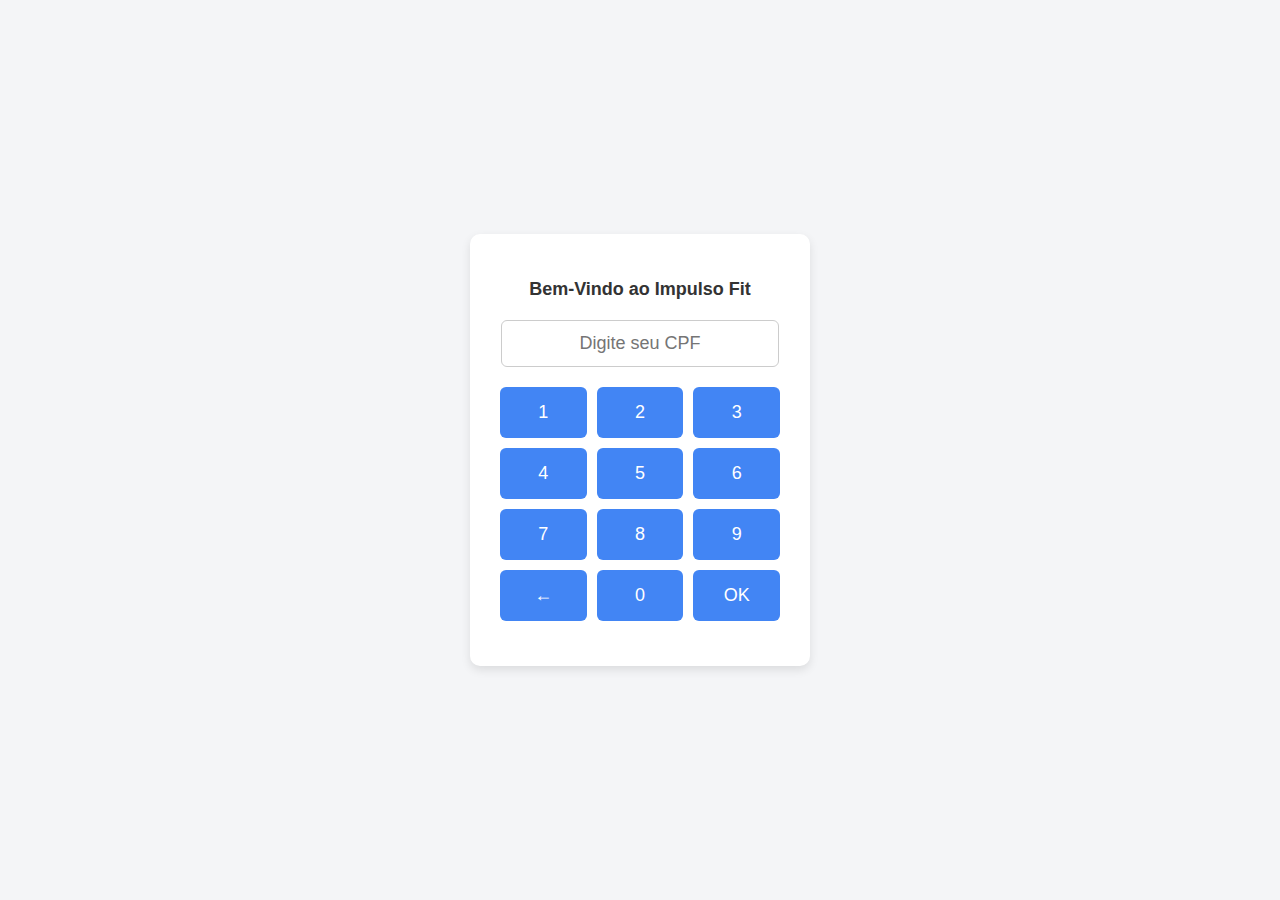
<file: index.html>
<!DOCTYPE html>
<html lang="pt-BR">
<head>
  <meta charset="UTF-8">
  <title>Impulso Fit</title>
  <link rel="stylesheet" href="style.css">
</head>
<body>

  <div class="login-box">
    <h2>Bem-Vindo ao Impulso Fit</h2>
    <input type="text" id="cpf" placeholder="Digite seu CPF" maxlength="14" inputmode="numeric" pattern="[0-9]*">
    
    <div class="keypad">
      <!-- Números de 1 a 9 -->
      <button onclick="addDigit('1')">1</button>
      <button onclick="addDigit('2')">2</button>
      <button onclick="addDigit('3')">3</button>
      <button onclick="addDigit('4')">4</button>
      <button onclick="addDigit('5')">5</button>
      <button onclick="addDigit('6')">6</button>
      <button onclick="addDigit('7')">7</button>
      <button onclick="addDigit('8')">8</button>
      <button onclick="addDigit('9')">9</button>
      
      <!-- Botões especiais -->
      <button onclick="clearCPF()">←</button>
      <button onclick="addDigit('0')">0</button>
      <button onclick="validarCPF()">OK</button>
    </div>

    <p id="mensagem"></p>
  </div>
</body>
<script src="script.js"></script>
</html>
</file>
<file: style.css>
body {
  background-color: #f4f5f7;
  display: flex;
  justify-content: center;
  align-items: center;
  height: 100vh;
  margin: 0;
  font-family: Arial, sans-serif;
}

.login-box {
  background-color: white;
  padding: 30px;
  border-radius: 10px;
  box-shadow: 0 4px 10px rgba(0, 0, 0, 0.1);
  text-align: center;
  width: 280px;
}

.login-box h2 {
  margin-bottom: 20px;
  font-size: 18px;
  color: #333;
}

.login-box input {
  width: 90%;
  padding: 12px;
  font-size: 18px;
  text-align: center;
  margin-bottom: 20px;
  border: 1px solid #ccc;
  border-radius: 6px;
}

.keypad {
  display: grid;
  grid-template-columns: repeat(3, 1fr);
  gap: 10px;
}

.keypad button {
  padding: 15px 0;
  font-size: 18px;
  background-color: #4285f4;
  color: white;
  border: none;
  border-radius: 6px;
  cursor: pointer;
  transition: background-color 0.2s;
}

.keypad button:hover {
  background-color: #357ae8;
}

#mensagem {
  margin-top: 15px;
  font-size: 14px;
  color: red;
}
</file>
